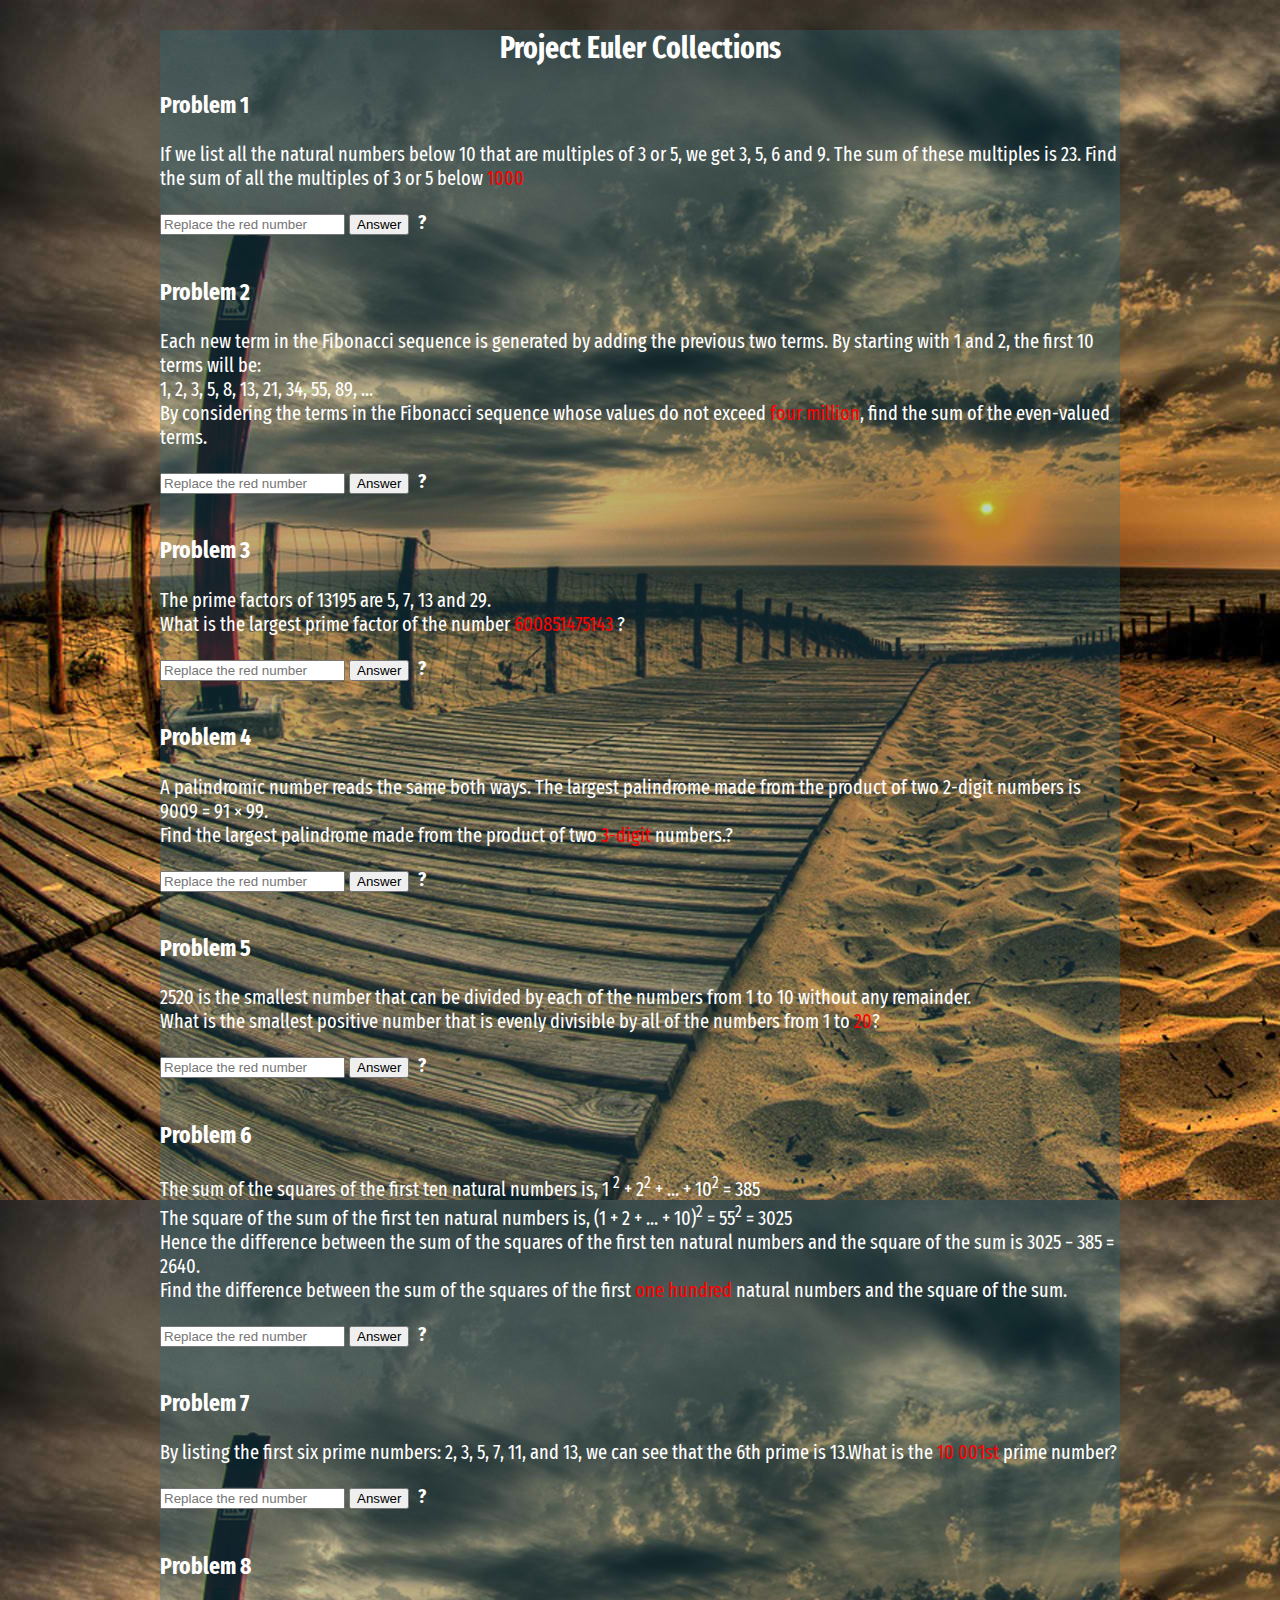
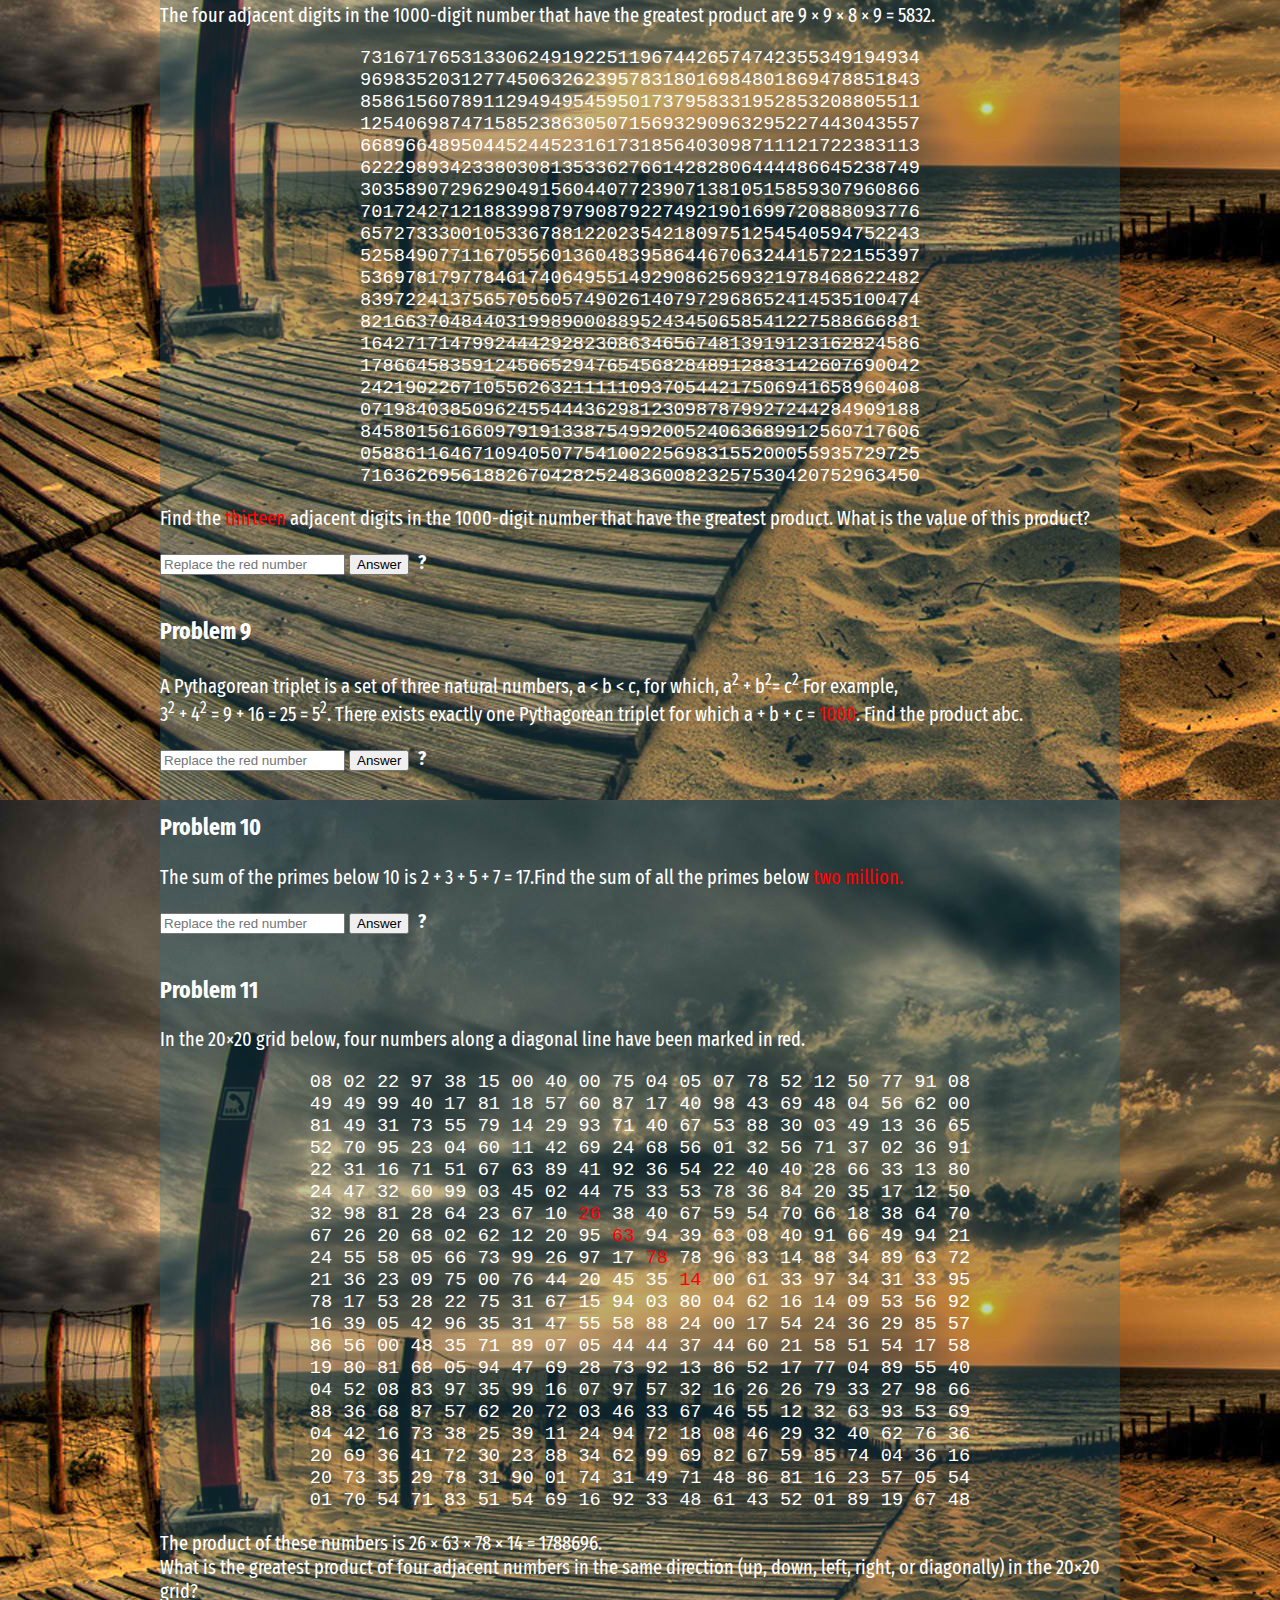
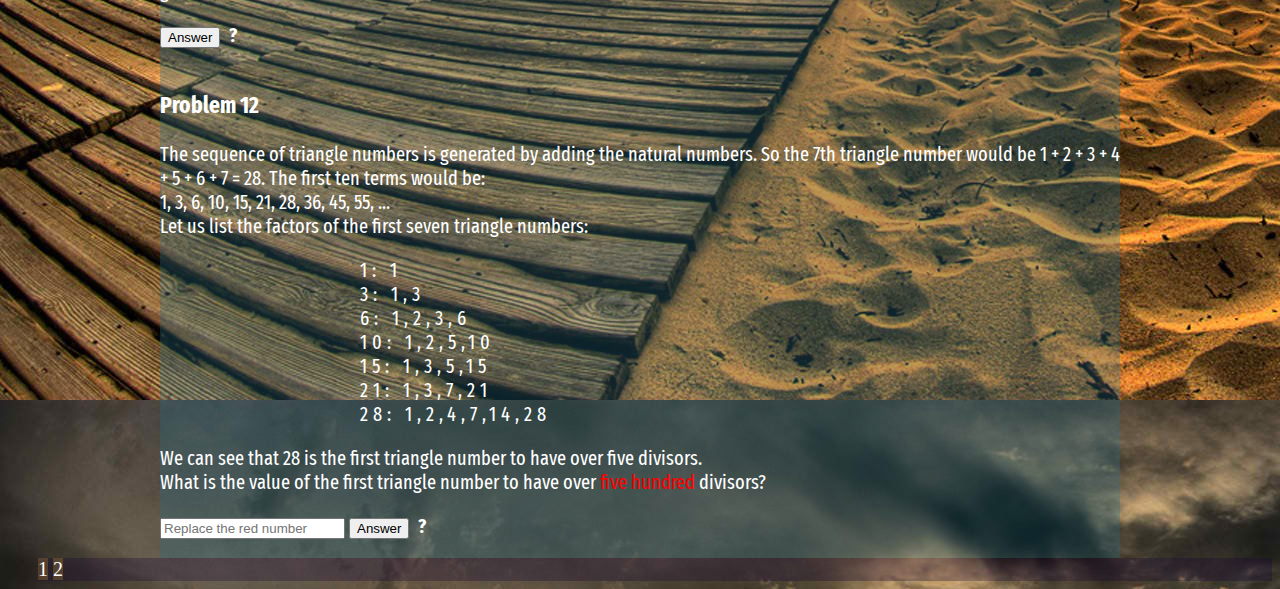
<file: index.html>
<!DOCTYPE html>
<html lang="en">

<head>
  <meta charset="UTF-8">
  <meta name="viewport" content="width=device-width, initial-scale=1.0">
  <meta http-equiv="X-UA-Compatible" content="ie=edge">
  <title>Problems</title>
</head>

<body>
  <div id="container">
    <h2>Project Euler Collections</h2>

    <div class="problems">
      <h3>Problem 1</h3>
      <p>If we list all the natural numbers below 10 that are multiples of 3 or 5, we get 3, 5, 6 and 9. The sum of these multiples is 23. Find the sum of all the multiples of 3 or 5 below <span>1000</span></p>
      <div class="answers">
        <input type="text" id="input1" placeholder="Replace the red number" />
        <button class="btn" id="num1">Answer</button>
        <p class='answer' id='ans1'>?</p>
      </div>
    </div>

    <div class="problems">
      <h3>Problem 2</h3>
      <p>Each new term in the Fibonacci sequence is generated by adding the previous two terms. By starting with 1 and 2, the first 10 terms will be:<br> 1, 2, 3, 5, 8, 13, 21, 34, 55, 89, ...<br> By considering the terms in the Fibonacci sequence whose
        values do not exceed <span>four million</span>, find the sum of the even-valued terms.</p>
      <div class="answers">
        <input type="text" id="input2" placeholder="Replace the red number" />
        <button class="btn" id="num2">Answer</button>
        <p class='answer' id='ans2'>?</p>
      </div>
    </div>

    <div class="problems">
      <h3>Problem 3</h3>
      <p>The prime factors of 13195 are 5, 7, 13 and 29.<br>What is the largest prime factor of the number <span>600851475143 </span>?</p>
      <div class="answers">
        <input type="text" id="input3" placeholder="Replace the red number" />
        <button class="btn" id="num3">Answer</button>
        <p class='answer' id='ans3'>?</p>
      </div>
    </div>

    <div class="problems">
      <h3>Problem 4</h3>
      <p>A palindromic number reads the same both ways. The largest palindrome made from the product of two 2-digit numbers is 9009 = 91 × 99.<br>Find the largest palindrome made from the product of two <span>3-digit</span> numbers.?</p>
      <div class="answers">
        <input type="text" id="input4" placeholder="Replace the red number" />
        <button class="btn" id="num4">Answer</button>
        <p class='answer' id='ans4'>?</p>
      </div>
    </div>

    <div class="problems">
      <h3>Problem 5</h3>
      <p>2520 is the smallest number that can be divided by each of the numbers from 1 to 10 without any remainder. <br>What is the smallest positive number that is evenly divisible by all of the numbers from 1 to <span>20</span>?</p>
      <div class="answers">
        <input type="text" id="input5" placeholder="Replace the red number" />
        <button class="btn" id="num5">Answer</button>
        <p class='answer' id='ans5'>?</p>
      </div>
    </div>

    <div class="problems">
      <h3>Problem 6</h3>
      <p>The sum of the squares of the first ten natural numbers is, 1
        <sup>2</sup> + 2<sup>2</sup> + ... + 10<sup>2</sup> = 385<br> The square of the sum of the first ten natural numbers is, (1 + 2 + ... + 10)<sup>2</sup> = 55<sup>2</sup> = 3025 <br> Hence the difference between the sum of the squares of the first
        ten natural numbers and the square of the sum is 3025 − 385 = 2640.<br>Find the difference between the sum of the squares of the first <span>one hundred</span> natural numbers and the square of the sum.</p>
      <div class="answers">
        <input type="text" id="input6" placeholder="Replace the red number" />
        <button class="btn" id="num6">Answer</button>
        <p class='answer' id='ans6'>?</p>
      </div>
    </div>

    <div class="problems">
      <h3>Problem 7</h3>
      <p>By listing the first six prime numbers: 2, 3, 5, 7, 11, and 13, we can see that the 6th prime is 13.What is the <span>10 001st</span> prime number?</p>
      <div class="answers">
        <input type="text" id="input7" placeholder="Replace the red number" />
        <button class="btn" id="num7">Answer</button>
        <p class='answer' id='ans7'>?</p>
      </div>
    </div>

    <div class="problems">
      <h3>Problem 8</h3>
      <p>The four adjacent digits in the 1000-digit number that have the greatest product are 9 × 9 × 8 × 9 = 5832.<br>
      <p style="font-family:'courier new';text-align:center;font-size:14pt;">
        73167176531330624919225119674426574742355349194934<br>
        96983520312774506326239578318016984801869478851843<br>
        85861560789112949495459501737958331952853208805511<br>
        12540698747158523863050715693290963295227443043557<br>
        66896648950445244523161731856403098711121722383113<br>
        62229893423380308135336276614282806444486645238749<br>
        30358907296290491560440772390713810515859307960866<br>
        70172427121883998797908792274921901699720888093776<br>
        65727333001053367881220235421809751254540594752243<br>
        52584907711670556013604839586446706324415722155397<br>
        53697817977846174064955149290862569321978468622482<br>
        83972241375657056057490261407972968652414535100474<br>
        82166370484403199890008895243450658541227588666881<br>
        16427171479924442928230863465674813919123162824586<br>
        17866458359124566529476545682848912883142607690042<br>
        24219022671055626321111109370544217506941658960408<br>
        07198403850962455444362981230987879927244284909188<br>
        84580156166097919133875499200524063689912560717606<br>
        05886116467109405077541002256983155200055935729725<br>
        71636269561882670428252483600823257530420752963450<br></p>
        Find the <span>thirteen</span> adjacent digits in the 1000-digit number that have the greatest product. What is the value of this product?</p>
      <div class="answers">
        <input type="text" id="input8" placeholder="Replace the red number" />
        <button class="btn" id="num8">Answer</button>
        <p class='answer' id='ans8'>?</p>
      </div>
    </div>

    <div class="problems">
      <h3>Problem 9</h3>
      <p>A Pythagorean triplet is a set of three natural numbers, a
        < b < c, for which, a<sup>2</sup> + b<sup>2</sup>= c<sup>2</sup> For example, <br>3<sup>2</sup> + 4<sup>2</sup> = 9 + 16 = 25 = 5<sup>2</sup>. There exists exactly one Pythagorean triplet for which a + b + c = <span>1000</span>. Find the product abc.
          <div class="answers">
            <input type="text" id="input9" placeholder="Replace the red number" />
            <button class="btn" id="num9">Answer</button>
            <p class='answer' id='ans9'>?</p>
          </div>
    </div>

    <div class="problems">
      <h3>Problem 10</h3>
      <p>The sum of the primes below 10 is 2 + 3 + 5 + 7 = 17.Find the sum of all the primes below <span>two million.</span></p>
      <div class="answers">
        <input type="text" id="input10" placeholder="Replace the red number" />
        <button class="btn" id="num10">Answer</button>
        <p class='answer' id='ans10'>?</p>
      </div>
    </div>

    <div class="problems">
      <h3>Problem 11</h3>
      <p>In the 20×20 grid below, four numbers along a diagonal line have been marked in red.<br><p>
      <p style="font-family:'courier new';text-align:center;font-size:14pt;">
        08 02 22 97 38 15 00 40 00 75 04 05 07 78 52 12 50 77 91 08<br>
        49 49 99 40 17 81 18 57 60 87 17 40 98 43 69 48 04 56 62 00<br>
        81 49 31 73 55 79 14 29 93 71 40 67 53 88 30 03 49 13 36 65<br>
        52 70 95 23 04 60 11 42 69 24 68 56 01 32 56 71 37 02 36 91<br>
        22 31 16 71 51 67 63 89 41 92 36 54 22 40 40 28 66 33 13 80<br>
        24 47 32 60 99 03 45 02 44 75 33 53 78 36 84 20 35 17 12 50<br>
        32 98 81 28 64 23 67 10 <span>26</span> 38 40 67 59 54 70 66 18 38 64 70<br>
        67 26 20 68 02 62 12 20 95 <span>63</span> 94 39 63 08 40 91 66 49 94 21<br>
        24 55 58 05 66 73 99 26 97 17  <span>78</span> 78 96 83 14 88 34 89 63 72<br>
        21 36 23 09 75 00 76 44 20 45 35 <span>14</span> 00 61 33 97 34 31 33 95<br>
        78 17 53 28 22 75 31 67 15 94 03 80 04 62 16 14 09 53 56 92<br>
        16 39 05 42 96 35 31 47 55 58 88 24 00 17 54 24 36 29 85 57<br>
        86 56 00 48 35 71 89 07 05 44 44 37 44 60 21 58 51 54 17 58<br>
        19 80 81 68 05 94 47 69 28 73 92 13 86 52 17 77 04 89 55 40<br>
        04 52 08 83 97 35 99 16 07 97 57 32 16 26 26 79 33 27 98 66<br>
        88 36 68 87 57 62 20 72 03 46 33 67 46 55 12 32 63 93 53 69<br>
        04 42 16 73 38 25 39 11 24 94 72 18 08 46 29 32 40 62 76 36<br>
        20 69 36 41 72 30 23 88 34 62 99 69 82 67 59 85 74 04 36 16<br>
        20 73 35 29 78 31 90 01 74 31 49 71 48 86 81 16 23 57 05 54<br>
        01 70 54 71 83 51 54 69 16 92 33 48 61 43 52 01 89 19 67 48<br></p>
      <p>The product of these numbers is 26 × 63 × 78 × 14 = 1788696.<br>
      What is the greatest product of four adjacent numbers in the same direction (up, down, left, right, or diagonally) in the 20×20 grid?</p>
      <div class="answers">
        <button class="btn" id="num11">Answer</button>
        <p class='answer' id='ans11'>?</p>
      </div>
    </div>
    <div class="problems">
      <h3>Problem 12</h3>
      <p>The sequence of triangle numbers is generated by adding the natural numbers. So the 7th triangle number would be 1 + 2 + 3 + 4 + 5 + 6 + 7 = 28. The first ten terms would be:<br>

        1, 3, 6, 10, 15, 21, 28, 36, 45, 55, ...<br>

        Let us list the factors of the first seven triangle numbers:<br>
          <p style="margin-left:200px;letter-spacing: 5px;">

           1: 1<br>
           3: 1,3<br>
           6: 1,2,3,6<br>
          10: 1,2,5,10<br>
          15: 1,3,5,15<br>
          21: 1,3,7,21<br>
          28: 1,2,4,7,14,28<br></p>
        <p>We can see that 28 is the first triangle number to have over five divisors.<br>
        What is the value of the first triangle number to have over <span> five hundred </span>divisors?</p>
      <div class="answers">
        <input type="text" id="input12" placeholder="Replace the red number" />
        <button class="btn" id="num12">Answer</button>
        <p class='answer' id='ans12'>?</p>
      </div>
    </div>
  </div>
  <footer>
    <a href="index.html">1</a>
    <a href="page2.html">2</a>
  </footer>
</body>
<script src="https://code.jquery.com/jquery-3.3.1.min.js" charset="utf-8"></script>
<script src="js/index.js" charset="utf-8"></script>
<script src="js/solutions.js" charset="utf-8"></script>
<link rel="stylesheet" href="css/style.css">

</html>
</file>
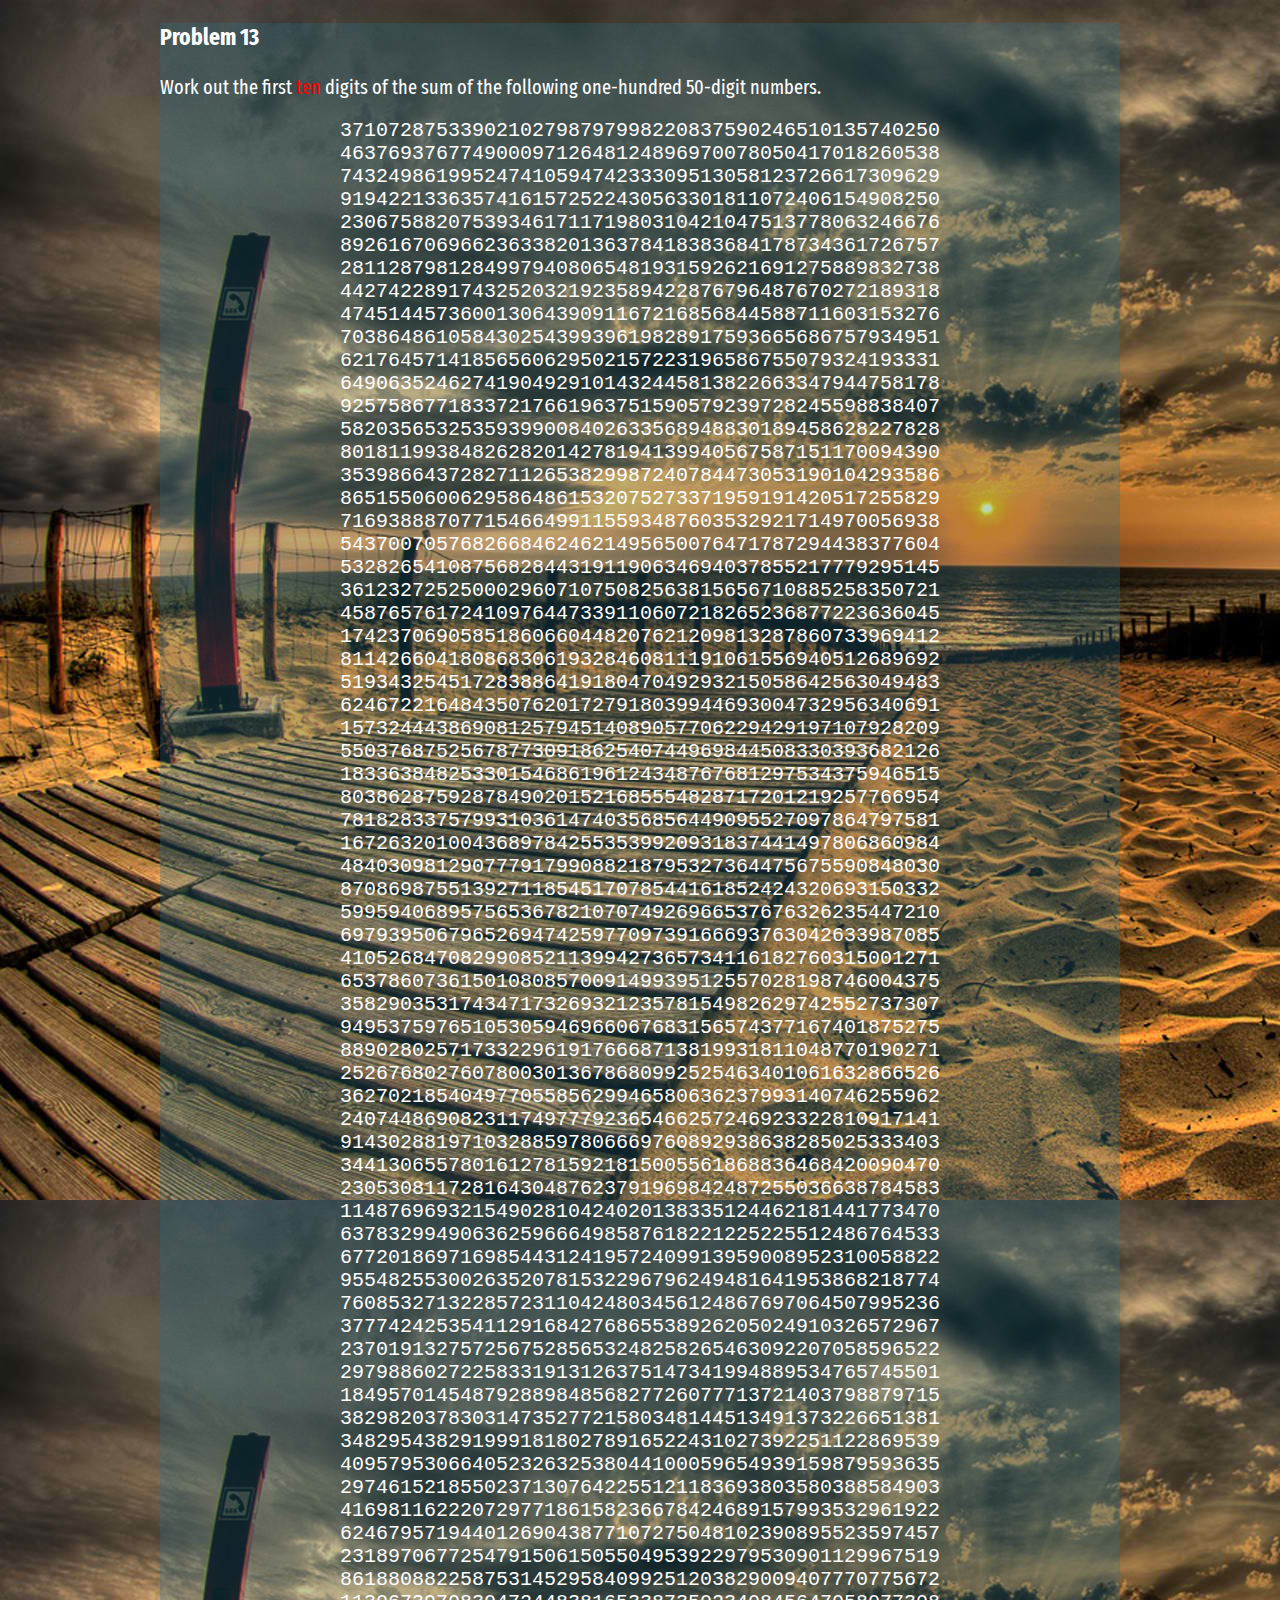
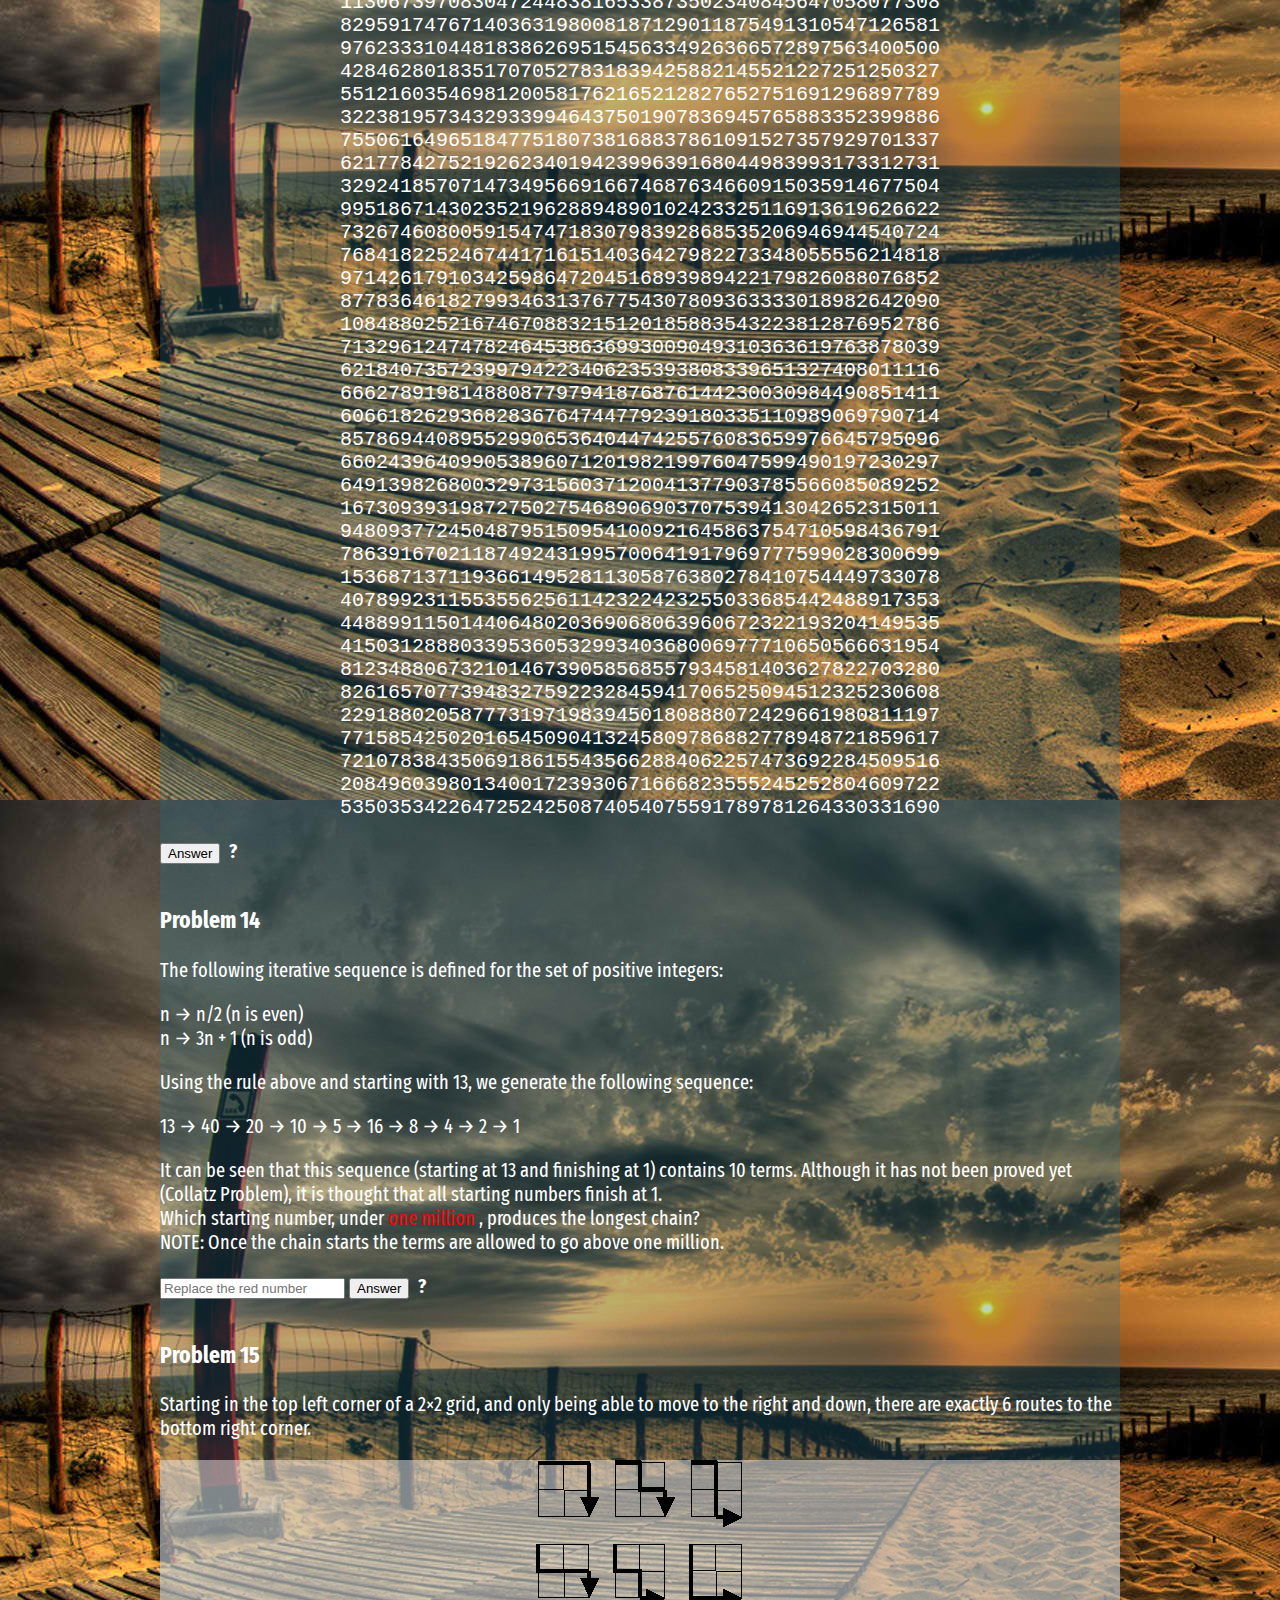
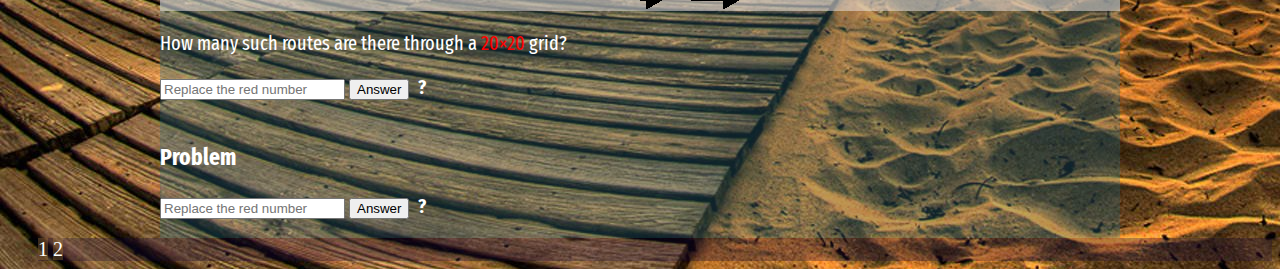
<file: page2.html>
<!DOCTYPE html>
<html lang="en">

<head>
  <meta charset="UTF-8">
  <meta name="viewport" content="width=device-width, initial-scale=1.0">
  <meta http-equiv="X-UA-Compatible" content="ie=edge">
  <title>Document</title>
</head>

<body>
  <div id="container">
    <div class="problems">
      <h3>Problem 13</h3>
      <p>Work out the first <span>ten </span> digits of the sum of the following one-hundred 50-digit numbers.</p>
      <p style="font-family:'courier new';font-size:15pt;text-align:center;">
        37107287533902102798797998220837590246510135740250<br>
        46376937677490009712648124896970078050417018260538<br>
        74324986199524741059474233309513058123726617309629<br>
        91942213363574161572522430563301811072406154908250<br>
        23067588207539346171171980310421047513778063246676<br>
        89261670696623633820136378418383684178734361726757<br>
        28112879812849979408065481931592621691275889832738<br>
        44274228917432520321923589422876796487670272189318<br>
        47451445736001306439091167216856844588711603153276<br>
        70386486105843025439939619828917593665686757934951<br>
        62176457141856560629502157223196586755079324193331<br>
        64906352462741904929101432445813822663347944758178<br>
        92575867718337217661963751590579239728245598838407<br>
        58203565325359399008402633568948830189458628227828<br>
        80181199384826282014278194139940567587151170094390<br>
        35398664372827112653829987240784473053190104293586<br>
        86515506006295864861532075273371959191420517255829<br>
        71693888707715466499115593487603532921714970056938<br>
        54370070576826684624621495650076471787294438377604<br>
        53282654108756828443191190634694037855217779295145<br>
        36123272525000296071075082563815656710885258350721<br>
        45876576172410976447339110607218265236877223636045<br>
        17423706905851860660448207621209813287860733969412<br>
        81142660418086830619328460811191061556940512689692<br>
        51934325451728388641918047049293215058642563049483<br>
        62467221648435076201727918039944693004732956340691<br>
        15732444386908125794514089057706229429197107928209<br>
        55037687525678773091862540744969844508330393682126<br>
        18336384825330154686196124348767681297534375946515<br>
        80386287592878490201521685554828717201219257766954<br>
        78182833757993103614740356856449095527097864797581<br>
        16726320100436897842553539920931837441497806860984<br>
        48403098129077791799088218795327364475675590848030<br>
        87086987551392711854517078544161852424320693150332<br>
        59959406895756536782107074926966537676326235447210<br>
        69793950679652694742597709739166693763042633987085<br>
        41052684708299085211399427365734116182760315001271<br>
        65378607361501080857009149939512557028198746004375<br>
        35829035317434717326932123578154982629742552737307<br>
        94953759765105305946966067683156574377167401875275<br>
        88902802571733229619176668713819931811048770190271<br>
        25267680276078003013678680992525463401061632866526<br>
        36270218540497705585629946580636237993140746255962<br>
        24074486908231174977792365466257246923322810917141<br>
        91430288197103288597806669760892938638285025333403<br>
        34413065578016127815921815005561868836468420090470<br>
        23053081172816430487623791969842487255036638784583<br>
        11487696932154902810424020138335124462181441773470<br>
        63783299490636259666498587618221225225512486764533<br>
        67720186971698544312419572409913959008952310058822<br>
        95548255300263520781532296796249481641953868218774<br>
        76085327132285723110424803456124867697064507995236<br>
        37774242535411291684276865538926205024910326572967<br>
        23701913275725675285653248258265463092207058596522<br>
        29798860272258331913126375147341994889534765745501<br>
        18495701454879288984856827726077713721403798879715<br>
        38298203783031473527721580348144513491373226651381<br>
        34829543829199918180278916522431027392251122869539<br>
        40957953066405232632538044100059654939159879593635<br>
        29746152185502371307642255121183693803580388584903<br>
        41698116222072977186158236678424689157993532961922<br>
        62467957194401269043877107275048102390895523597457<br>
        23189706772547915061505504953922979530901129967519<br>
        86188088225875314529584099251203829009407770775672<br>
        11306739708304724483816533873502340845647058077308<br>
        82959174767140363198008187129011875491310547126581<br>
        97623331044818386269515456334926366572897563400500<br>
        42846280183517070527831839425882145521227251250327<br>
        55121603546981200581762165212827652751691296897789<br>
        32238195734329339946437501907836945765883352399886<br>
        75506164965184775180738168837861091527357929701337<br>
        62177842752192623401942399639168044983993173312731<br>
        32924185707147349566916674687634660915035914677504<br>
        99518671430235219628894890102423325116913619626622<br>
        73267460800591547471830798392868535206946944540724<br>
        76841822524674417161514036427982273348055556214818<br>
        97142617910342598647204516893989422179826088076852<br>
        87783646182799346313767754307809363333018982642090<br>
        10848802521674670883215120185883543223812876952786<br>
        71329612474782464538636993009049310363619763878039<br>
        62184073572399794223406235393808339651327408011116<br>
        66627891981488087797941876876144230030984490851411<br>
        60661826293682836764744779239180335110989069790714<br>
        85786944089552990653640447425576083659976645795096<br>
        66024396409905389607120198219976047599490197230297<br>
        64913982680032973156037120041377903785566085089252<br>
        16730939319872750275468906903707539413042652315011<br>
        94809377245048795150954100921645863754710598436791<br>
        78639167021187492431995700641917969777599028300699<br>
        15368713711936614952811305876380278410754449733078<br>
        40789923115535562561142322423255033685442488917353<br>
        44889911501440648020369068063960672322193204149535<br>
        41503128880339536053299340368006977710650566631954<br>
        81234880673210146739058568557934581403627822703280<br>
        82616570773948327592232845941706525094512325230608<br>
        22918802058777319719839450180888072429661980811197<br>
        77158542502016545090413245809786882778948721859617<br>
        72107838435069186155435662884062257473692284509516<br>
        20849603980134001723930671666823555245252804609722<br>
        53503534226472524250874054075591789781264330331690<br></p>
      <div class="answers">
        <button class="btn" id="num13">Answer</button>
        <p class='answer' id='ans13'>?</p>
      </div>
    </div>
    <div class="problems">
      <h3>Problem 14</h3>
      <p>The following iterative sequence is defined for the set of positive integers:<br>
        <p stype = "margin-left:'50px';">
        n → n/2 (n is even)<br>
        n → 3n + 1 (n is odd) <br></p>
        Using the rule above and starting with 13, we generate the following sequence:<br>
        <p stype = "text-align:center;">13 → 40 → 20 → 10 → 5 → 16 → 8 → 4 → 2 → 1<br></p>
      It can be seen that this sequence (starting at 13 and finishing at 1) contains 10 terms. Although it has not been proved yet (Collatz Problem), it is thought that all starting numbers finish at 1.<br>
      Which starting number, under <span>one million</span> , produces the longest chain?<br>
      NOTE: Once the chain starts the terms are allowed to go above one million.</p>
      <div class="answers">
        <input type="text" id="input14" placeholder="Replace the red number" />
        <button class="btn" id="num14">Answer</button>
        <p class='answer' id='ans14'>?</p>
      </div>
    </div>
    <div class="problems">
      <h3>Problem 15</h3>
      <p>Starting in the top left corner of a 2×2 grid, and only being able to move to the right and down, there are exactly 6 routes to the bottom right corner.<br></p>
      <div id='p15'><img style="margin:auto;display:block"src="./assets/p15.gif" alt=""></div>

      <p>How many such routes are there through a <span>20×20</span> grid?</p>
      <div class="answers">
        <input type="text" id="input15" placeholder="Replace the red number" />
        <button class="btn" id="num15">Answer</button>
        <p class='answer' id='ans15'>?</p>
      </div>
    </div>
    <div class="problems">
      <h3>Problem</h3>
      <p></p>
      <div class="answers">
        <input type="text" id="input" placeholder="Replace the red number" />
        <button class="btn" id="num">Answer</button>
        <p class='answer' id='ans'>?</p>
      </div>
    </div>
  </div>
  <footer>
    <a href="index.html">1</a>
    <a href="page2.html">2</a>
  </footer>
</body>

<script src="https://code.jquery.com/jquery-3.3.1.min.js" charset="utf-8"></script>
<script src="js/index.js" charset="utf-8"></script>
<script src="js/solutions.js" charset="utf-8"></script>
<link rel="stylesheet" href="css/style.css">

</html>
</file>
<file: css/style.css>
@import url('https://fonts.googleapis.com/css?family=Fira+Sans+Extra+Condensed');
/* *{
  border:1px solid white;
} */
body{
  background-image: url('../assets/bk.jpg');
}
#container{
  background-color: rgba(41, 114, 136, 0.3);
  background-repeat: repeat;
  max-width: 960px;
  display: block;
  margin:auto;
  color:white;
  font-family: 'Fira Sans Extra Condensed', sans-serif;
  font-size: 20px;
}
h2{
  text-align: center;
  margin-top:30px;
}
.answers{
  margin-top: -20px;
}
.answer {
  display:inline-block;
  margin-left: 5px;
  font-weight: bold;:
}
span{
  color:red;
}
#p15 {
  background-color: rgba(241, 233, 233, 0.5);
  margin:auto;
}
footer{
  background-color: rgba(23, 8, 53, 0.3);
  display: block;
  margin:auto;
  margin-left: 30px;
  font-size: 20px;
}
footer a{
  color: white;
  text-decoration: none;
  background-color: rgba(185, 138, 53, 0.3);
}
footer a:hover{
  background-color: rgba(185, 138, 53, 0.8);
}
</file>
